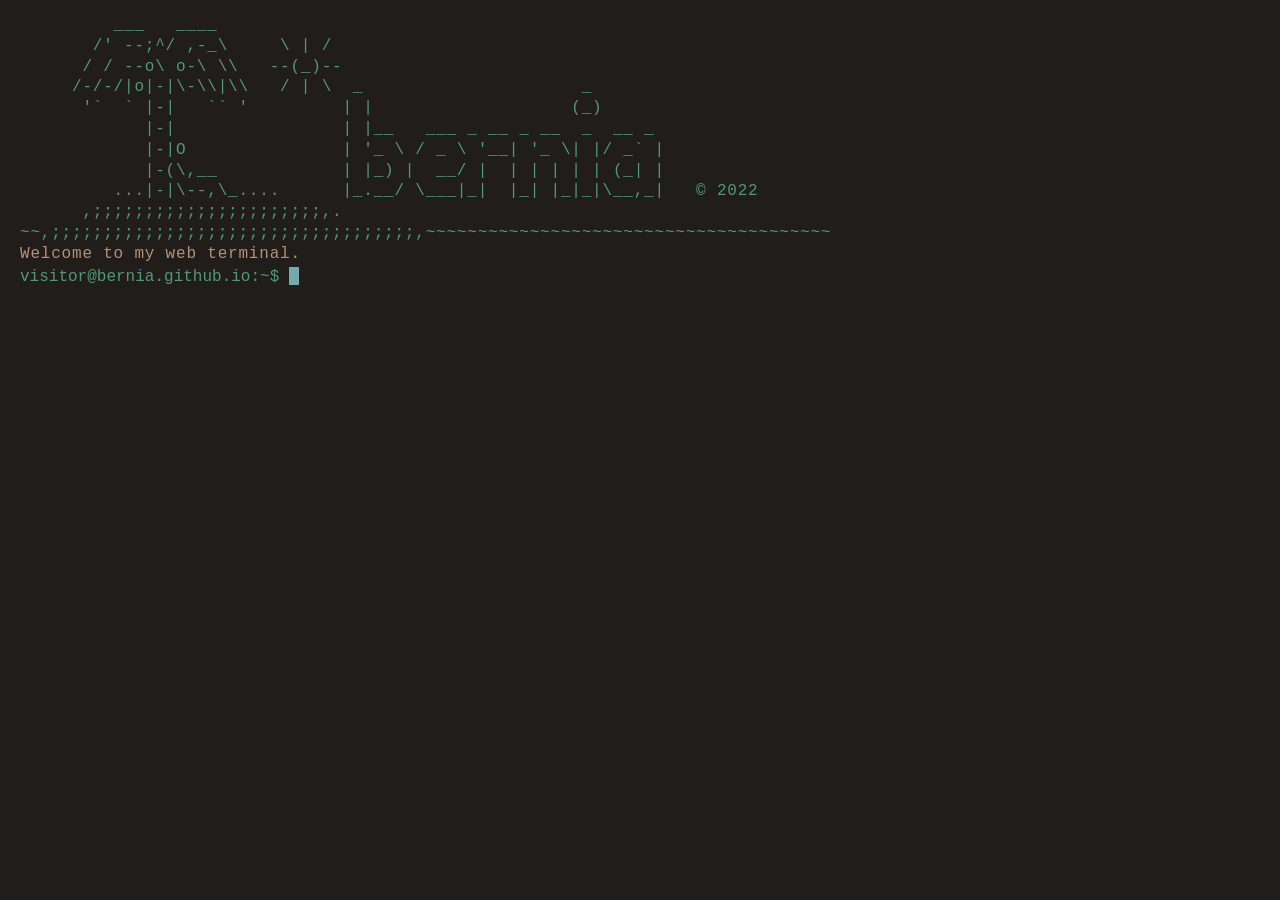
<file: index.html>
<!DOCTYPE html>
<html>

  <head>
    <meta charset="utf-8" />
    <meta http-equiv="X-UA-Compatible" content="IE=edge" />
    <meta name="viewport" content="width=device-width, initial-scale=1" />
    <title>Bernia's website</title>
    <link rel="stylesheet" type="text/css" media="screen" href="css/style.css" />
    <link rel="icon" type="image/x-icon" href="img/software-engineer.png" />
  </head>


  <body>
    <div id="terminal">
      <a id="before"></a>
    </div>
    <div id="command" onclick="$('text_area').focus();">
      <textarea
        type="text"
        id="text_area"
        onkeyup="typeIt(this, event)"
        onkeydown="typeIt(this, event); 
                   moveIt(this.value.length, event)"
        onkeypress="typeIt(this, event);"
        autofocus
      ></textarea>
      
      <div id="liner">
        <span id="typer"></span><b class="cursor" id="cursor">█</b>
      </div>
    </div>
    <script src="js/caret.js"></script>
    <script src="js/commands.js"></script>
    <script src="js/main.js"></script>
  </body>
</html>
</file>
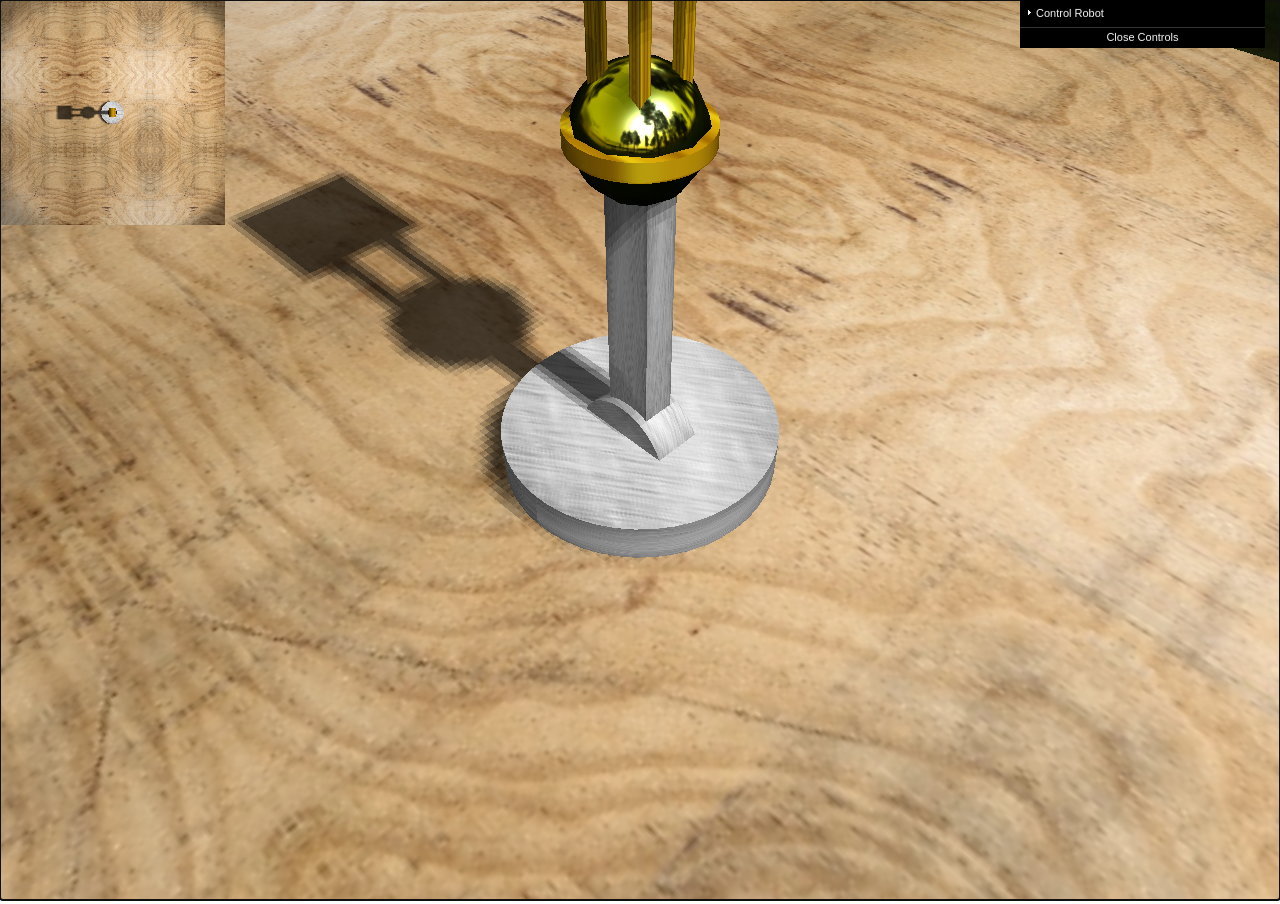
<file: final_project.html>
<!DOCTYPE html>
<!--
    Seminario 2 de GPC. Pagina de carga de aplicaciones en ThreeJs.
-->
<html lang="es">
    <head>
        <meta charset="utf8">
        <title>Plantilla de carga de WebGL</title>
        <style>
            body{background-color: white;
                 margin: 0px;
                 overflow: hidden;}
            canvas{background-color: white;}
            
        </style>
    </head>
    <body>
        <!-- Contenedor del canvas -->
        <div id = "container"></div>
        
        <!--Bibliotecas de utilidad: (c) WebGL Programming Guide-->
        <script src="lib/three.min_r96.js"></script>
        <script src="lib/OrbitControls.js"></script>
        <script src="lib/dat.gui.min.js"></script>
        <script src="lib/threex.keyboardstate.js"></script>
        <script src="lib/Coordinates.js"></script>


        <script src="threejs/Practica5.js"></script>
    </body>
</html>
</file>
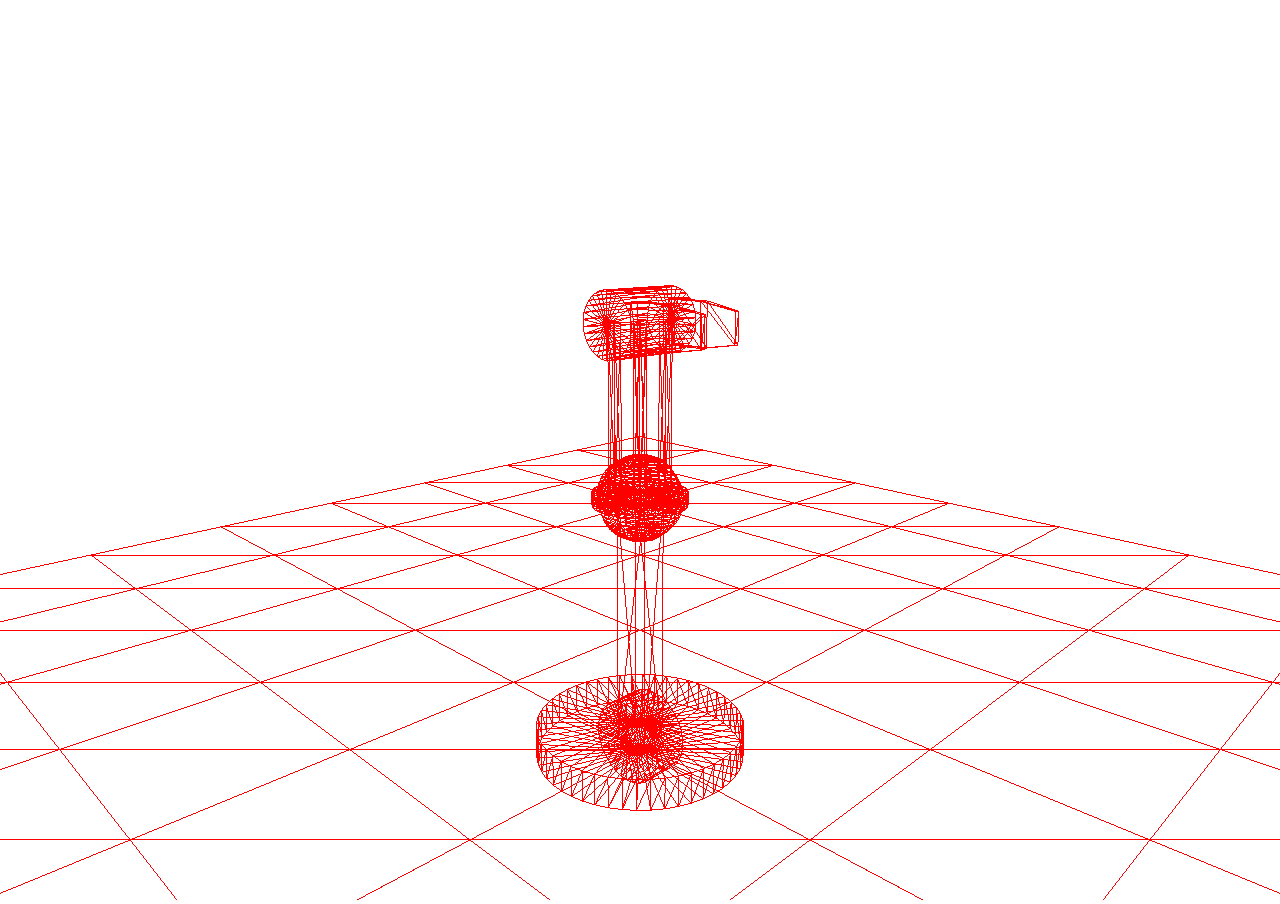
<file: practica2.html>
<!DOCTYPE html>
<!--
    Seminario 2 de GPC. Pagina de carga de aplicaciones en ThreeJs.
-->
<html lang="es">
    <head>
        <meta charset="utf8">
        <title>Plantilla de carga de WebGL</title>
        <style>
            body{background-color: white;
                 margin: 0px;
                 overflow: hidden;}
            canvas{background-color: white;}
            
        </style>
    </head>
    <body>
        <!-- Contenedor del canvas -->
        <div id = "container"></div>
        
        <!--Bibliotecas de utilidad: (c) WebGL Programming Guide-->
        <script src="lib/three.min_r96.js"></script>
        <script src="threejs/Practica2.js"></script>
    </body>
</html>
</file>
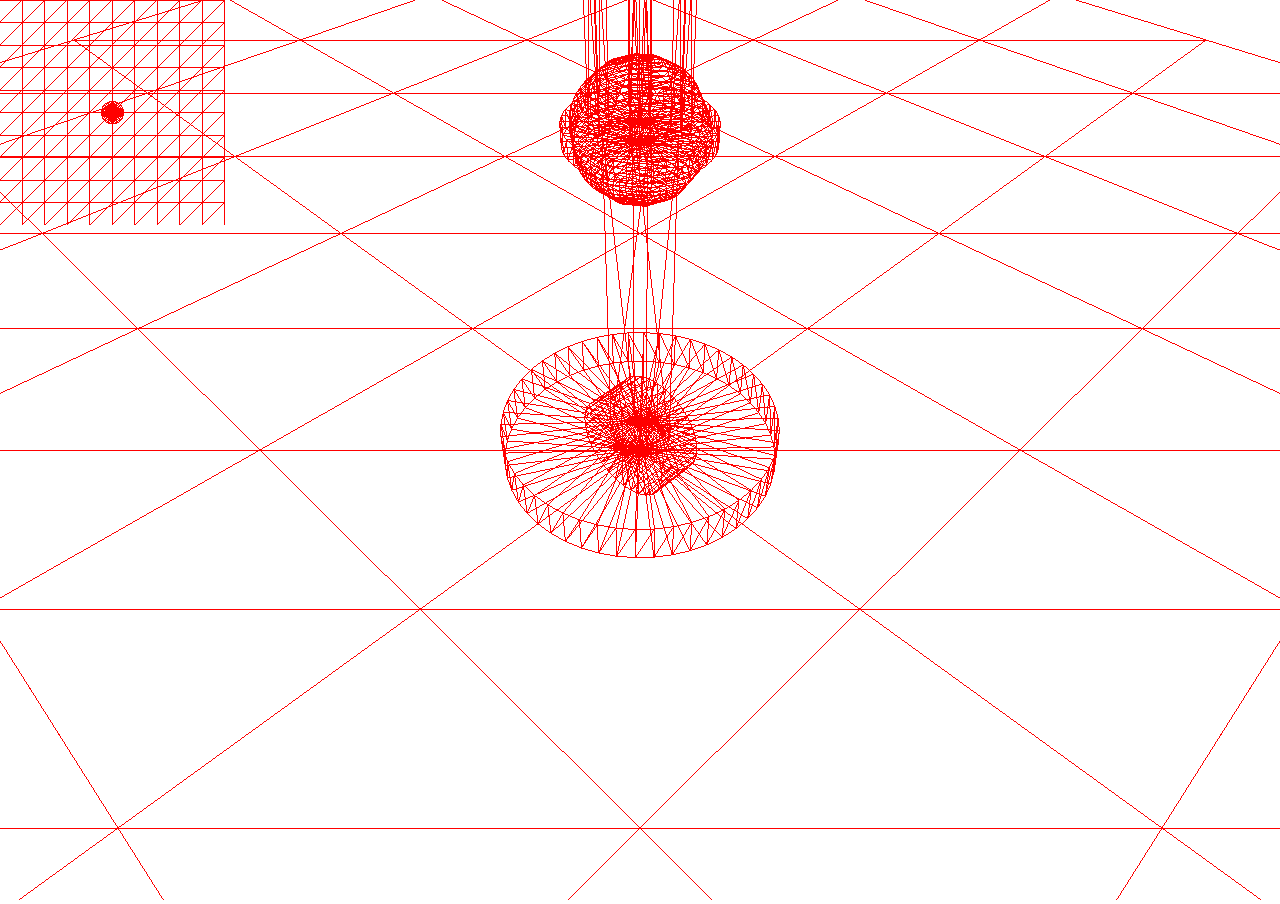
<file: practica3.html>
<!DOCTYPE html>
<!--
    Seminario 2 de GPC. Pagina de carga de aplicaciones en ThreeJs.
-->
<html lang="es">
    <head>
        <meta charset="utf8">
        <title>Plantilla de carga de WebGL</title>
        <style>
            body{background-color: white;
                 margin: 0px;
                 overflow: hidden;}
            canvas{background-color: white;}
            
        </style>
    </head>
    <body>
        <!-- Contenedor del canvas -->
        <div id = "container"></div>
        
        <!--Bibliotecas de utilidad: (c) WebGL Programming Guide-->
        <script src="lib/three.min_r96.js"></script>
        <script src="lib/OrbitControls.js"></script>
        <script src="threejs/Practica3.js"></script>
    </body>
</html>
</file>
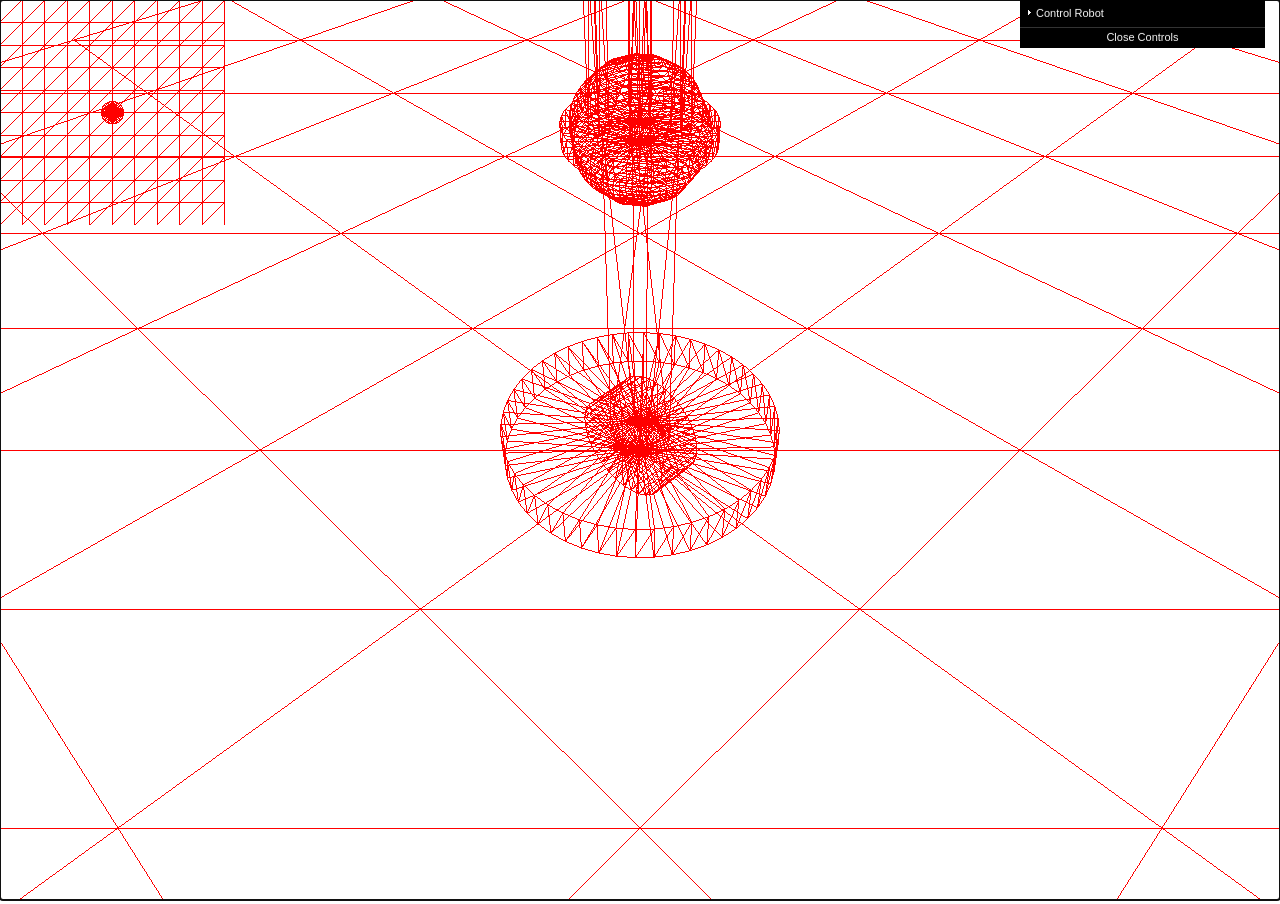
<file: practica4.html>
<!DOCTYPE html>
<!--
    Seminario 2 de GPC. Pagina de carga de aplicaciones en ThreeJs.
-->
<html lang="es">
    <head>
        <meta charset="utf8">
        <title>Plantilla de carga de WebGL</title>
        <style>
            body{background-color: white;
                 margin: 0px;
                 overflow: hidden;}
            canvas{background-color: white;}
            
        </style>
    </head>
    <body>
        <!-- Contenedor del canvas -->
        <div id = "container"></div>
        
        <!--Bibliotecas de utilidad: (c) WebGL Programming Guide-->
        <script src="lib/three.min_r96.js"></script>
        <script src="lib/OrbitControls.js"></script>
        <script src="lib/dat.gui.min.js"></script>
        <script src="lib/threex.keyboardstate.js"></script>
        <script src="lib/Coordinates.js"></script>


        <script src="threejs/Practica4.js"></script>
    </body>
</html>
</file>
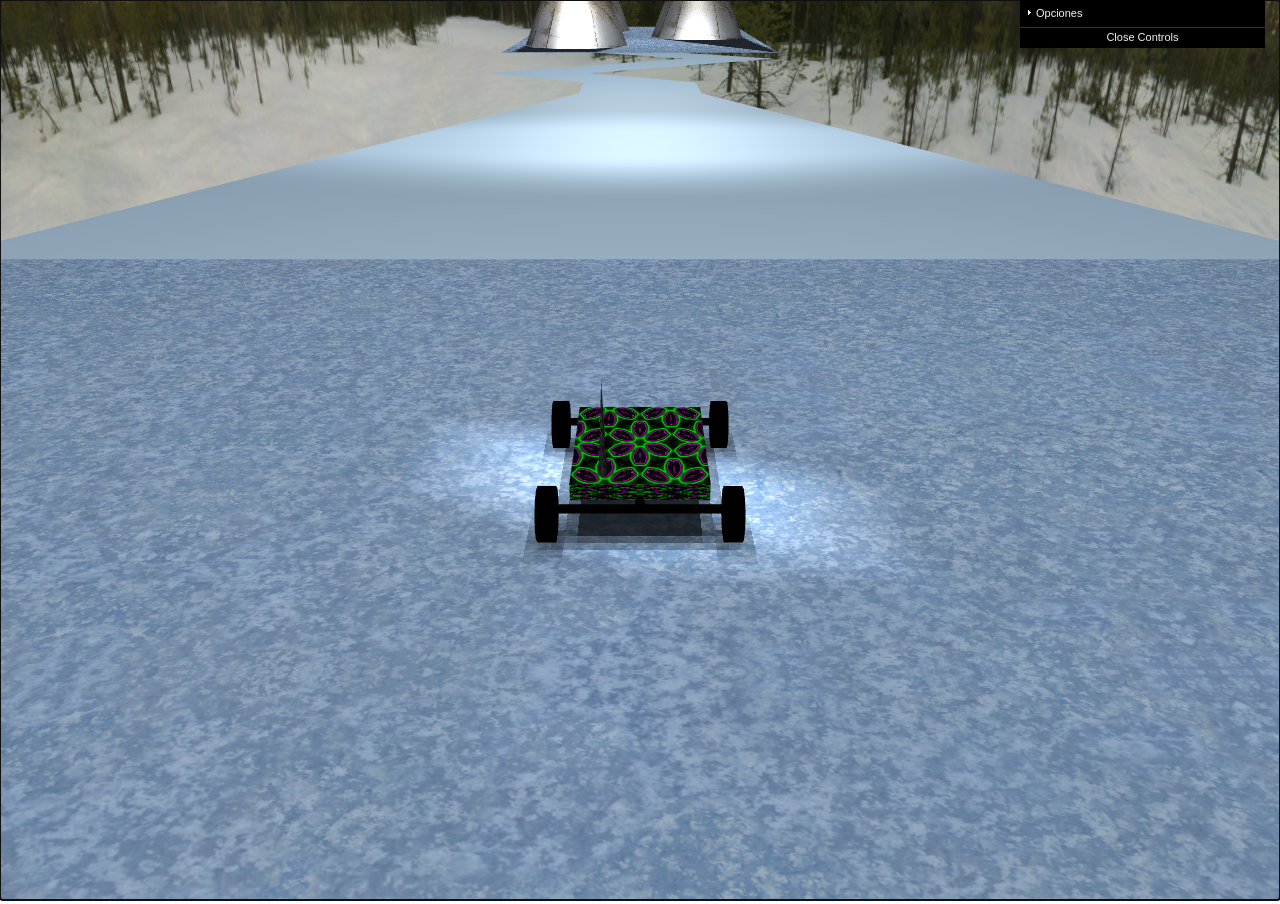
<file: proyectoGPC.html>
<!DOCTYPE html>
<!--
    Seminario 2 de GPC. Pagina de carga de aplicaciones en ThreeJs.
-->
<html lang="es">
    <head>
        <meta charset="utf8">
        <title>Plantilla de carga de WebGL</title>
        <style>
            body{background-color: white;
                 margin: 0px;
                 overflow: hidden;}
            canvas{background-color: white;}
            
        </style>
        <link rel="shortcut icon" href="favicon.ico">
    </head>
    <body>
        <!-- Contenedor del canvas -->
        <div id = "container"></div>
        
        <!--Bibliotecas de utilidad: (c) WebGL Programming Guide-->
        <script src="http://code.jquery.com/jquery-1.9.1.js"></script>
        <script src="lib/three.min_r96.js"></script>
        <script src="lib/OrbitControls.js"></script>
        <script src="lib/threex.keyboardstate.js"></script>
        <script src="lib/physi.js"></script>
        <script src="lib/ammo.js"></script>
        <script src="lib/stats.min.js"></script>
        <script src="lib/stats.min.js"></script>
        <script src="lib/dat.gui.min.js"></script>
        <script src="lib/tween_18.js"></script>



        <script src="threejs/proyectoGPC.js"></script>
    </body>
</html>
</file>
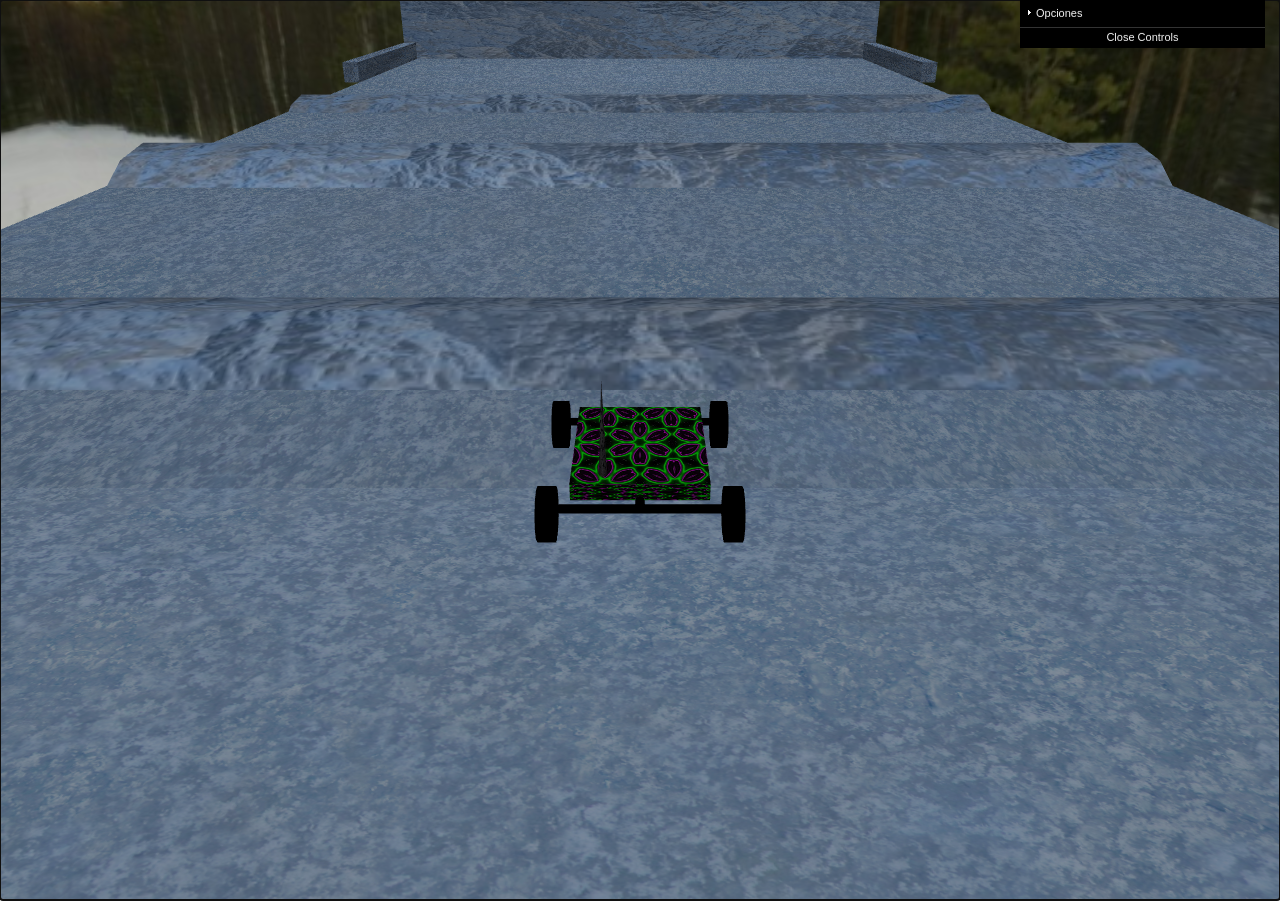
<file: threejsapp.html>
<!DOCTYPE html>
<!--
    Seminario 2 de GPC. Pagina de carga de aplicaciones en ThreeJs.
-->
<html lang="es">
    <head>
        <meta charset="utf8">
        <title>Plantilla de carga de WebGL</title>
        <style>
            body{background-color: white;
                 margin: 0px;
                 overflow: hidden;}
            canvas{background-color: white;}
            
        </style>
        <link rel="shortcut icon" href="favicon.ico">
    </head>
    <body>
        <!-- Contenedor del canvas -->
        <div id = "container"></div>
        
        <!--Bibliotecas de utilidad: (c) WebGL Programming Guide-->
        <script src="http://code.jquery.com/jquery-1.9.1.js"></script>
        <script src="lib/three.min_r96.js"></script>
        <script src="lib/OrbitControls.js"></script>
        <script src="lib/threex.keyboardstate.js"></script>
        <script src="lib/physi.js"></script>
        <script src="lib/ammo.js"></script>
        <script src="lib/stats.min.js"></script>
        <script src="lib/stats.min.js"></script>
        <script src="lib/dat.gui.min.js"></script>

        <script src="threejs/proyectofinal3.js"></script>
    </body>
</html>
</file>
<file: css/style.css>
body {
    margin: 0;
    padding: 15px 20px;
    min-height: 99%;
    width: 100%;
    min-width: 550px;
    color: #519975;
    background: #211D1B;
    font-family: cursor, monospace;
    overflow-x: hidden;
  }
  ::selection {
    color: #211830;
    background-color: #519975;
  }
  ::-moz-selection {
    color: #211830;
    background-color: #519975;
  }
  textarea {
    left: -1000px;
    position: absolute;
  }
  b {
    font-weight: bold;
    text-decoration: underline;
  }
  /* Cursor Start */
  .cursor {
    font-size: 12px;
    color: #73ABAD;
    background-color: #73ABAD;
    position: relative;
    opacity: 1;
    height: 1.5em;
    width: 10px;
    max-width: 10px;
    transform: translateY(4px);
    overflow: hidden;
    text-indent: -5px;
    display: inline-block;
    text-decoration: blink;
    animation: blinker 1s linear infinite;
  }
  @keyframes blinker {
    50% {
      opacity: 0;
    }
  }
  #command {
    cursor: text;
    height: 50px;
    color: #73ABAD;
  }
  #liner {
    line-height: 1.3em;
    margin-top: -2px;
    animation: show 0.5s ease forwards;
    animation-delay: 1.2s;
    opacity: 0;
  }
  #liner::before {
    color: #519975;
    content: "visitor@bernia.github.io:~$";
  }
  #liner.password::before {
    content: "Password:";
  }
  @keyframes show {
    from {
      opacity: 0;
    }
    to {
      opacity: 1;
    }
  }
  /* Cursor End */
  p {
    display: block;
    line-height: 1.3em;
    margin: 0;
    overflow: hidden;
    white-space: nowrap;
    margin: 0;
    letter-spacing: 0.05em;
    animation: typing 0.5s steps(30, end);
  }
  .no-animation {
    animation: typing 0 steps(30, end);
  }
  .margin {
    margin-left: 20px;
  }
  @keyframes typing {
    from {
      width: 0;
    }
    to {
      width: 100%;
    }
  }
  .index {
    color: #DCDCCC;
  }
  .color2 {
    color: #B89076;
  }
  .command {
    color: #73ABAD;
    text-shadow: 0 0 5px #73ABAD; 
  }
  .error {
    color: #B89076;
  }
  .white {
    color: #fff;
  }
  .inherit,
  a {
    color: #9C8394;
  }
  a {
    text-decoration: inherit;
  }
  a:hover {
    background: #73ABAD;
    color: #211830;
  }
  a:focus {
    outline: 0;
  }
</file>
